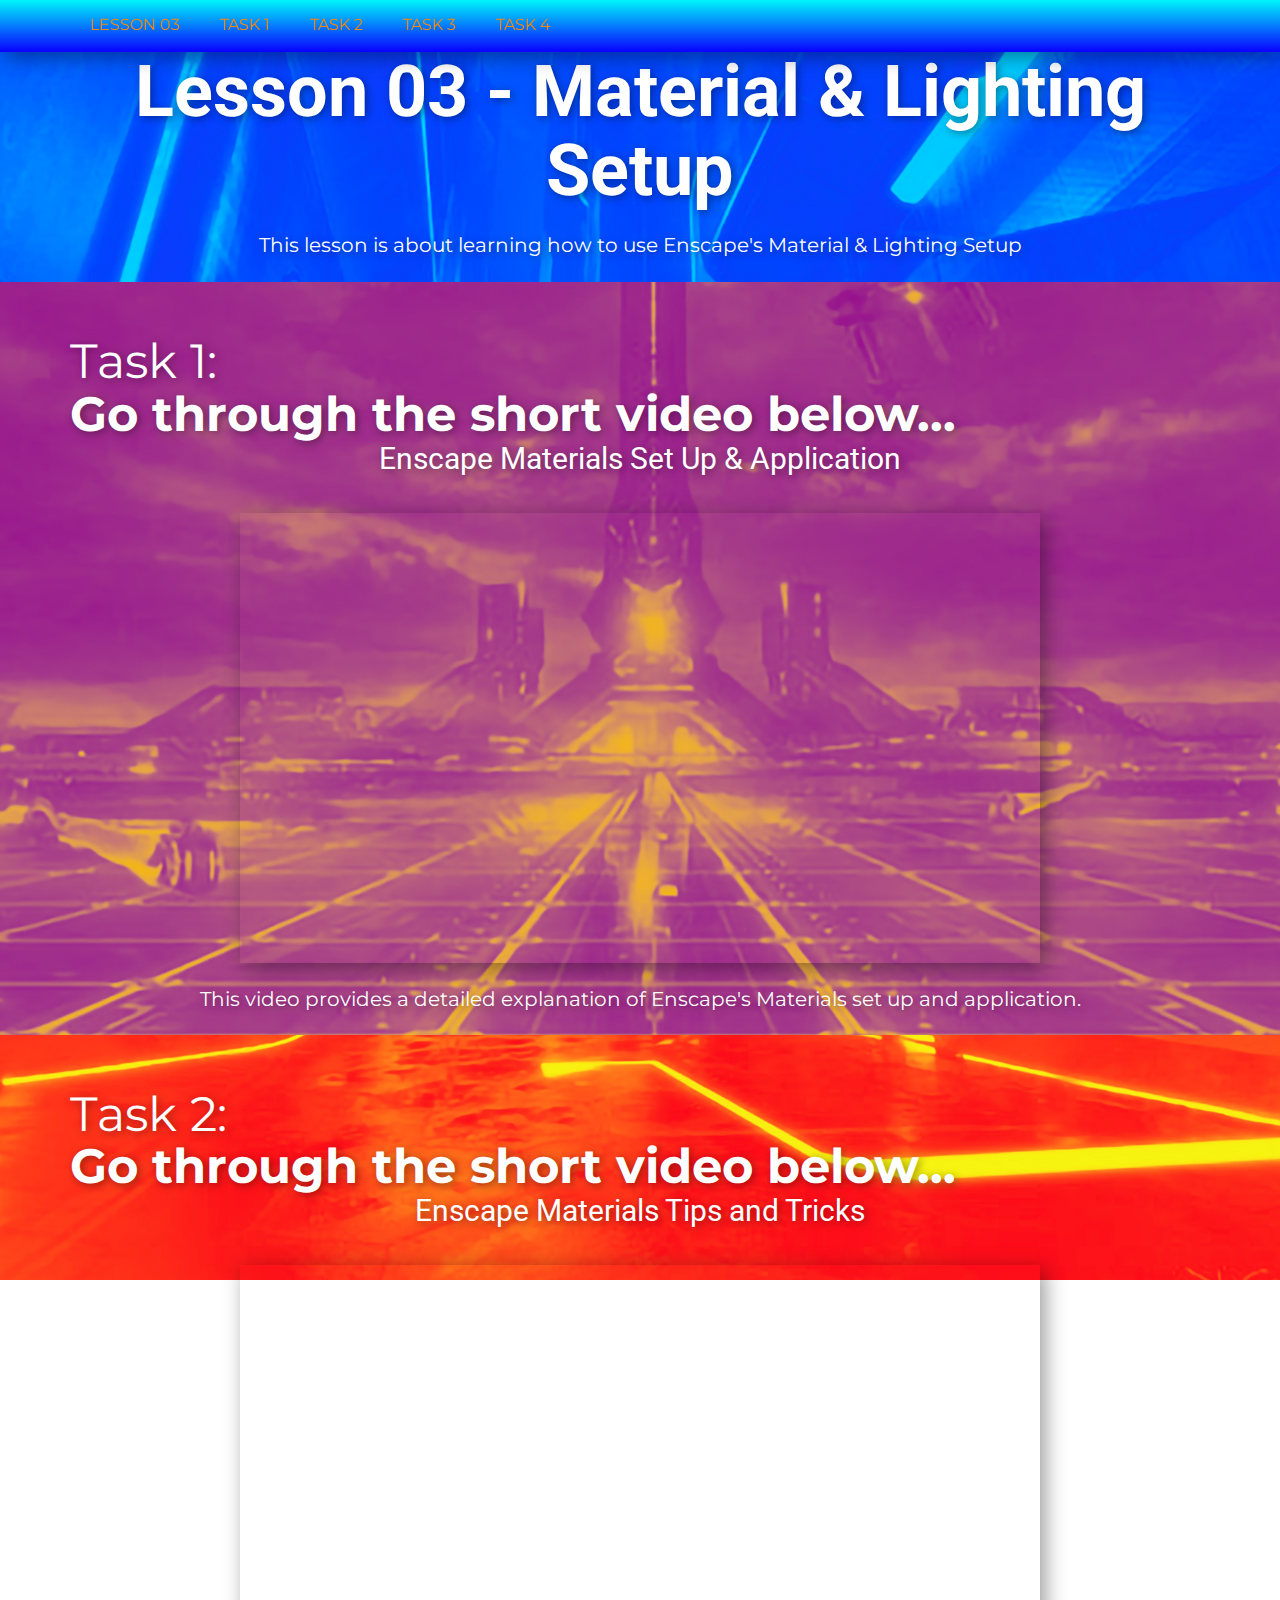
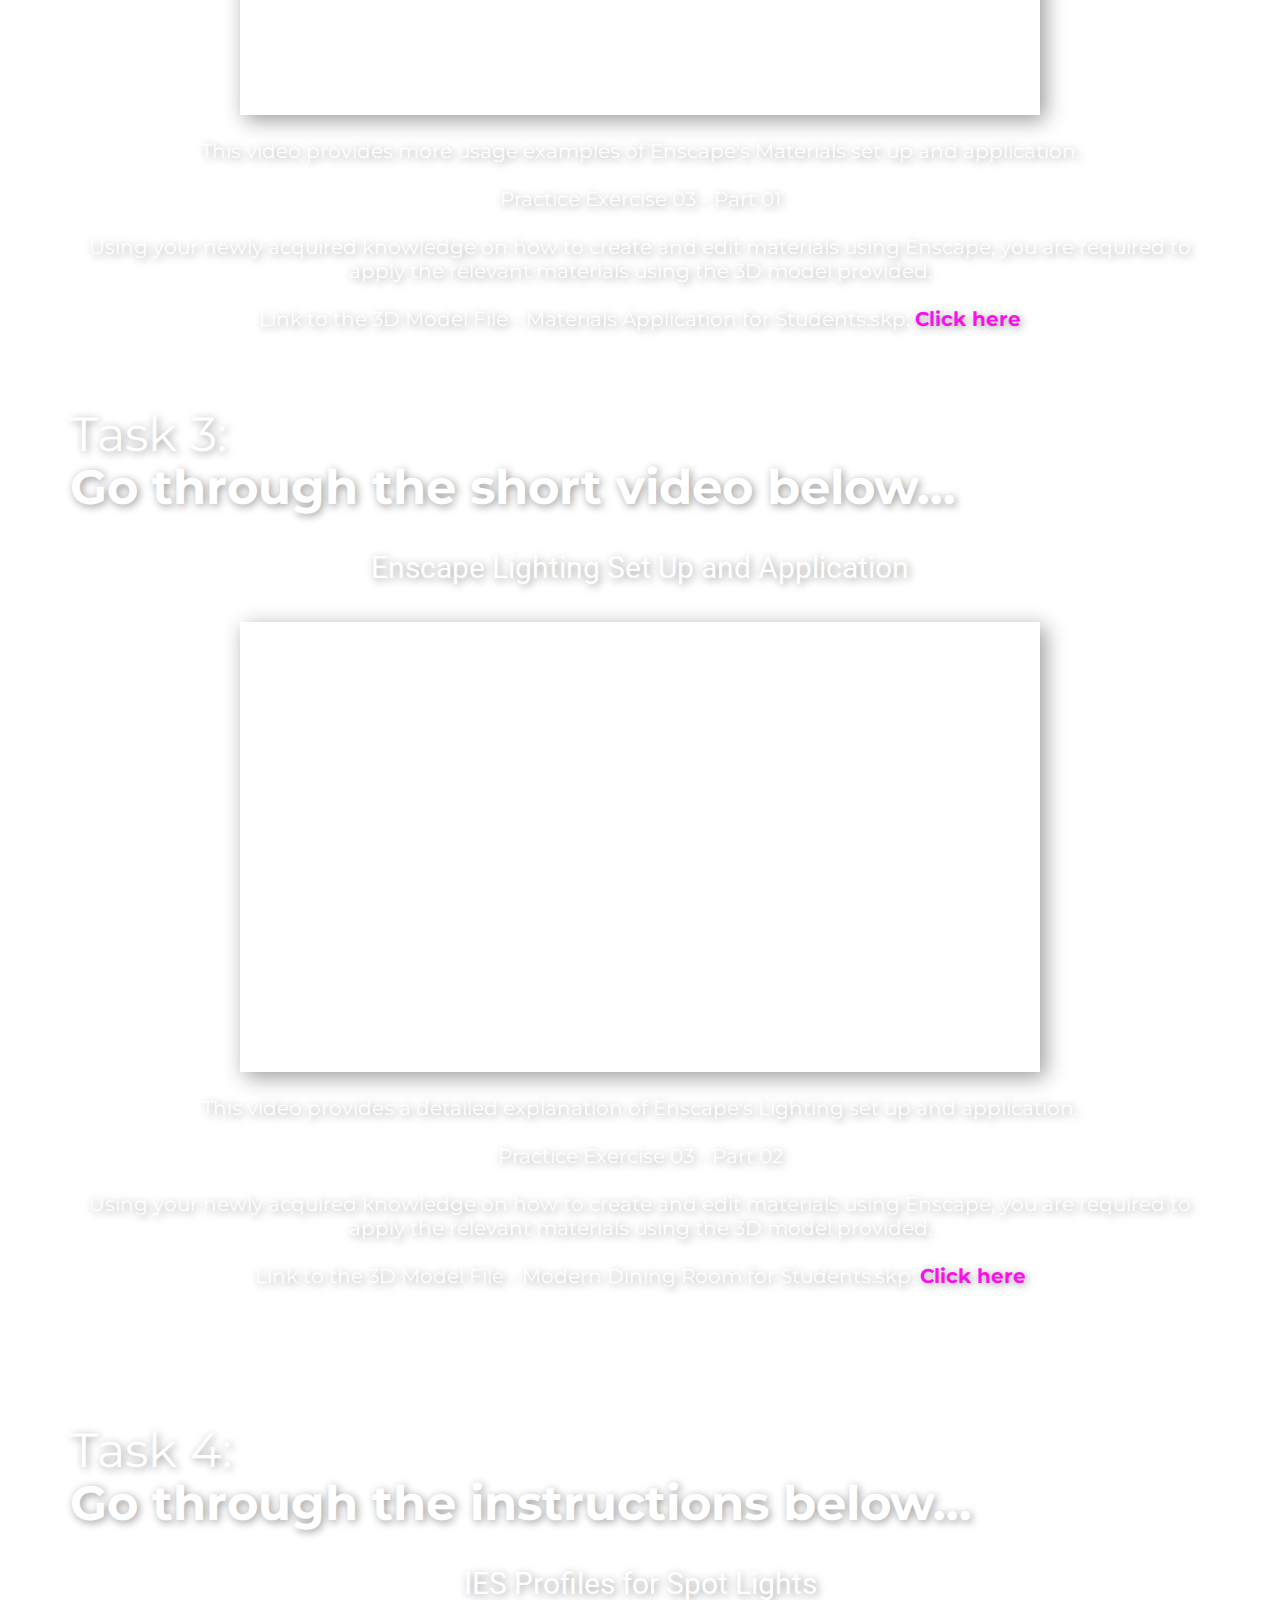
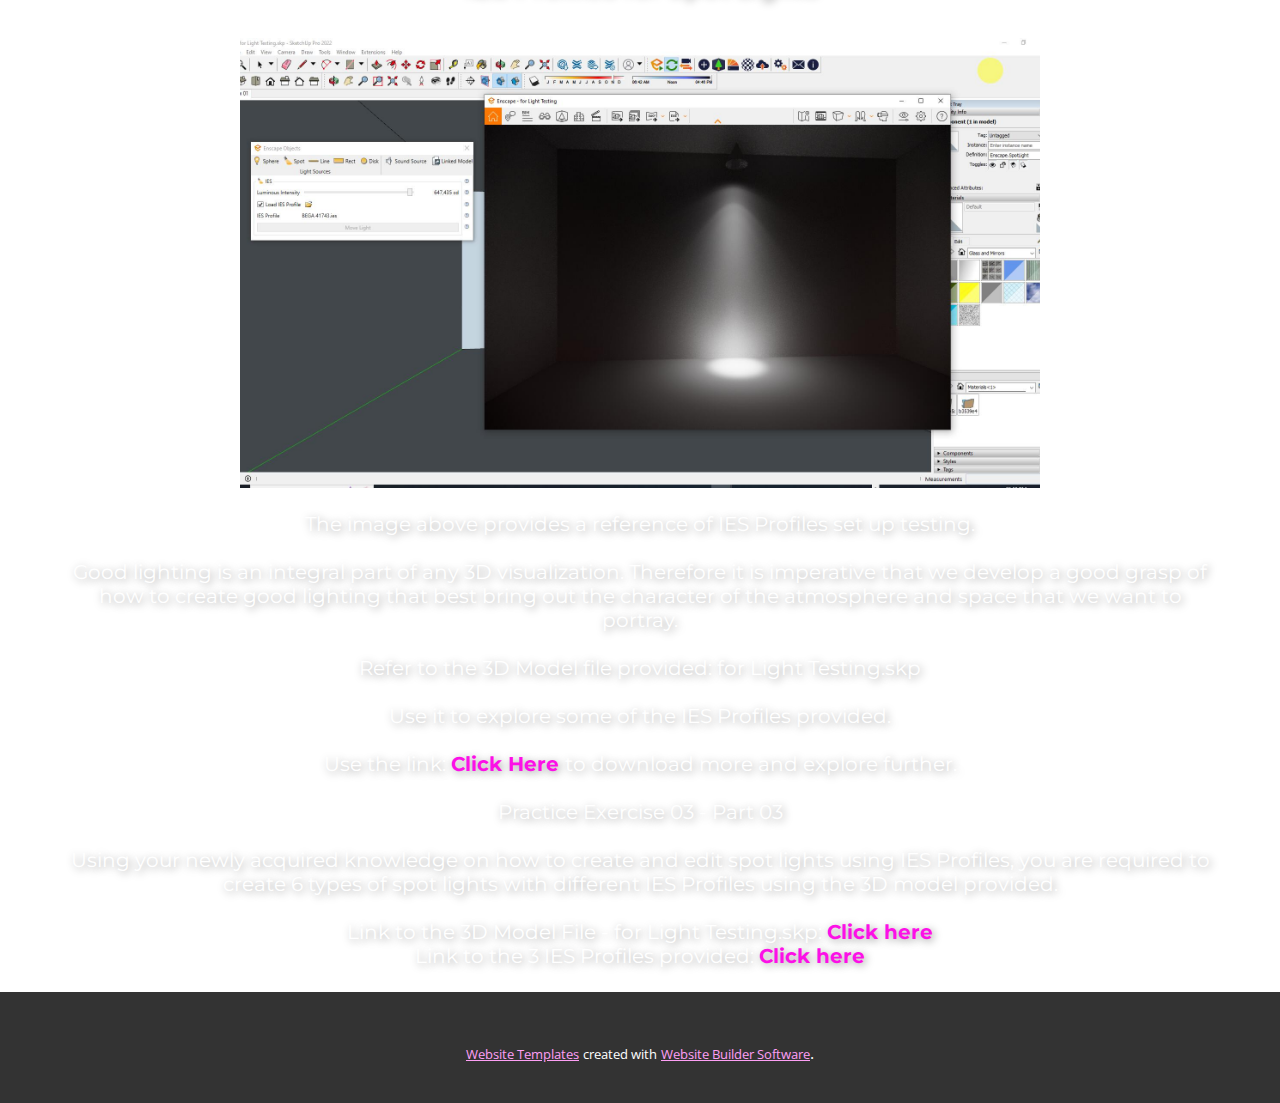
<file: index.html>
<!DOCTYPE html>
<html style="font-size: 16px;" lang="en"><head>
    <meta name="viewport" content="width=device-width, initial-scale=1.0">
    <meta charset="utf-8">
    <meta name="keywords" content="Lesson 01 -&nbsp;Lesson Title Name, Topic Title 01:Topic Name, Topic Title 02:Topic Name">
    <meta name="description" content="">
    <title>Lesson 03</title>
    <link rel="stylesheet" href="nicepage.css" media="screen">
<link rel="stylesheet" href="Lesson-03.css" media="screen">
    <script class="u-script" type="text/javascript" src="jquery.js" defer=""></script>
    <script class="u-script" type="text/javascript" src="nicepage.js" defer=""></script>
    <meta name="generator" content="Nicepage 5.11.4, nicepage.com">
    <link id="u-theme-google-font" rel="stylesheet" href="https://fonts.googleapis.com/css?family=Roboto:100,100i,300,300i,400,400i,500,500i,700,700i,900,900i|Open+Sans:300,300i,400,400i,500,500i,600,600i,700,700i,800,800i">
    <link id="u-page-google-font" rel="stylesheet" href="https://fonts.googleapis.com/css?family=Montserrat:100,100i,200,200i,300,300i,400,400i,500,500i,600,600i,700,700i,800,800i,900,900i">
    
    
    
    
    
    
    
    <script type="application/ld+json">{
		"@context": "http://schema.org",
		"@type": "Organization",
		"name": ""
}</script>
    <meta name="theme-color" content="#fc10e7">
    <meta property="og:title" content="Lesson 03">
    <meta property="og:type" content="website">
  <meta data-intl-tel-input-cdn-path="intlTelInput/"></head>
  <body data-home-page="Lesson-03.html" data-home-page-title="Lesson 03" class="u-body u-image u-overlap u-xl-mode" data-lang="en" style="background-position: 50% 50%; background-attachment: fixed; background-image: url(&quot;images/04.3.jpg&quot;);"><header class="u-box-shadow u-clearfix u-gradient u-header u-sticky u-sticky-53bc u-header" id="Menu"><div class="u-clearfix u-sheet u-sheet-1">
        <nav class="u-menu u-menu-one-level u-menu-open-right u-offcanvas u-menu-1">
          <div class="menu-collapse u-custom-font u-font-montserrat" style="font-size: 1rem; letter-spacing: 0px; text-transform: uppercase; font-weight: 500;">
            <a class="u-button-style u-custom-hover-color u-custom-left-right-menu-spacing u-custom-padding-bottom u-custom-text-active-color u-custom-text-color u-custom-text-hover-color u-custom-text-shadow u-custom-top-bottom-menu-spacing u-nav-link u-text-active-palette-1-base u-text-hover-palette-2-base u-text-white" href="#">
              <svg class="u-svg-link" viewBox="0 0 24 24"><use xmlns:xlink="http://www.w3.org/1999/xlink" xlink:href="#menu-hamburger"></use></svg>
              <svg class="u-svg-content" version="1.1" id="menu-hamburger" viewBox="0 0 16 16" x="0px" y="0px" xmlns:xlink="http://www.w3.org/1999/xlink" xmlns="http://www.w3.org/2000/svg"><g><rect y="1" width="16" height="2"></rect><rect y="7" width="16" height="2"></rect><rect y="13" width="16" height="2"></rect>
</g></svg>
            </a>
          </div>
          <div class="u-custom-menu u-nav-container">
            <ul class="u-custom-font u-font-montserrat u-nav u-unstyled u-nav-1"><li class="u-nav-item"><a class="u-button-style u-nav-link u-text-active-custom-color-5 u-text-body-alt-color u-text-hover-custom-color-4" href="Lesson-03.html" style="padding: 18px 20px;">Lesson 03</a>
</li><li class="u-nav-item"><a class="u-button-style u-nav-link u-text-active-custom-color-5 u-text-body-alt-color u-text-hover-custom-color-4" href="Lesson-03.html#Task1" style="padding: 18px 20px;">Task 1</a>
</li><li class="u-nav-item"><a class="u-button-style u-nav-link u-text-active-custom-color-5 u-text-body-alt-color u-text-hover-custom-color-4" href="Lesson-03.html#Task2" style="padding: 18px 20px;">Task 2</a>
</li><li class="u-nav-item"><a class="u-button-style u-nav-link u-text-active-custom-color-5 u-text-body-alt-color u-text-hover-custom-color-4" href="Lesson-03.html#Task3" style="padding: 18px 20px;">Task 3</a>
</li><li class="u-nav-item"><a class="u-button-style u-nav-link u-text-active-custom-color-5 u-text-body-alt-color u-text-hover-custom-color-4" href="Lesson-03.html#Task4" style="padding: 18px 20px;">Task 4</a>
</li></ul>
          </div>
          <div class="u-custom-menu u-nav-container-collapse">
            <div class="u-black u-container-style u-inner-container-layout u-opacity u-opacity-75 u-sidenav">
              <div class="u-inner-container-layout u-sidenav-overflow">
                <div class="u-menu-close"></div>
                <ul class="u-align-center u-nav u-popupmenu-items u-unstyled u-nav-2"><li class="u-nav-item"><a class="u-button-style u-nav-link" href="Lesson-03.html">Lesson 03</a>
</li><li class="u-nav-item"><a class="u-button-style u-nav-link" href="Lesson-03.html#Task1">Task 1</a>
</li><li class="u-nav-item"><a class="u-button-style u-nav-link" href="Lesson-03.html#Task2">Task 2</a>
</li><li class="u-nav-item"><a class="u-button-style u-nav-link" href="Lesson-03.html#Task3">Task 3</a>
</li><li class="u-nav-item"><a class="u-button-style u-nav-link" href="Lesson-03.html#Task4">Task 4</a>
</li></ul>
              </div>
            </div>
            <div class="u-black u-menu-overlay u-opacity u-opacity-25"></div>
          </div>
        </nav>
      </div><style class="u-sticky-style" data-style-id="53bc">.u-sticky-fixed.u-sticky-53bc, .u-body.u-sticky-fixed .u-sticky-53bc {
box-shadow: 5px 5px 20px 0 rgba(0,0,0,0.4) !important
}</style></header>
    <section class="skrollable u-clearfix u-section-1" id="Lesson_Title">
      <div class="u-clearfix u-sheet u-sheet-1">
        <h1 class="u-align-center u-text u-text-body-alt-color u-title u-text-1"> Lesson 03 - Material &amp; Lighting Setup</h1>
      </div>
    </section>
    <section class="skrollable u-clearfix u-section-2" id="Lesson_Header">
      <div class="u-clearfix u-sheet u-sheet-1">
        <h4 class="u-align-center u-text u-text-body-alt-color u-text-1">
          <br>This lesson is about learning how to use Enscape's ​​Material &amp; Lighting Setup<br>
          <br>
        </h4>
      </div>
    </section>
    <section class="skrollable u-clearfix u-image u-parallax u-section-3" id="Task1" data-image-width="1920" data-image-height="1920">
      <div class="u-clearfix u-sheet u-valign-middle u-sheet-1">
        <h2 class="u-text u-text-body-alt-color u-text-1">
          <span style="font-weight: 400;">
            <br>Task 1:
          </span>
          <br>Go through the short video below...
        </h2>
        <h3 class="u-align-center u-text u-text-body-alt-color u-text-2">Enscape Materials Set Up &amp; Application<br>
          <br>
        </h3>
        <div class="u-align-center u-video u-video-contain-lg u-video-contain-md u-video-contain-sm u-video-contain-xs u-video-1">
          <div class="embed-responsive embed-responsive-1">
            <iframe style="position: absolute;top: 0;left: 0;width: 100%;height: 100%;" class="embed-responsive-item" src="https://www.youtube.com/embed/Sj6wscba-SQ?mute=0&amp;showinfo=0&amp;controls=1&amp;start=0" frameborder="0" allowfullscreen=""></iframe>
          </div>
        </div>
        <h4 class="u-align-center u-text u-text-body-alt-color u-text-3">
          <br>This video provides a detailed explanation of&nbsp;Enscape's Materials set up and application.<br>
          <br>
        </h4>
      </div>
    </section>
    <section class="skrollable u-clearfix u-image u-parallax u-section-4" id="Task2" data-image-width="1920" data-image-height="1920">
      <div class="u-clearfix u-sheet u-valign-middle u-sheet-1">
        <h2 class="u-text u-text-body-alt-color u-text-1">
          <span style="font-weight: 400;">
            <br>Task 2:
          </span>
          <br>Go through the short video below...
        </h2>
        <h3 class="u-align-center u-text u-text-body-alt-color u-text-2"> Enscape Materials Tips and Tricks<br>
          <br>
        </h3>
        <div class="u-align-center u-video u-video-contain-lg u-video-contain-md u-video-contain-sm u-video-contain-xs u-video-1">
          <div class="embed-responsive embed-responsive-1">
            <iframe style="position: absolute;top: 0;left: 0;width: 100%;height: 100%;" class="embed-responsive-item" src="https://www.youtube.com/embed/hvmoS-qvj4E?mute=0&amp;showinfo=0&amp;controls=1&amp;start=0" frameborder="0" allowfullscreen=""></iframe>
          </div>
        </div>
        <h4 class="u-align-center u-text u-text-body-alt-color u-text-3">
          <br>This video provides more usage examples of&nbsp;Enscape's Materials set up and application.<br>
          <br>Practice Exercise 03 - Part 01<br>
          <br>Using your newly acquired knowledge on how to create and edit materials using Enscape, you are required to apply the relevant materials using the 3D model provided.<br>
          <br>Link to the 3D Model File - ​Materials Application for Students.skp: <a href="https://drive.google.com/file/d/1DtudyLbO7wOAB0RLAcDSDAj2CL4HyiNc/view?usp=share_link" class="u-active-none u-border-none u-btn u-button-link u-button-style u-hover-none u-none u-text-palette-1-base u-btn-1" target="_blank">Click here</a>
          <br>
          <br>
        </h4>
      </div>
    </section>
    <section class="skrollable u-clearfix u-image u-parallax u-section-5" id="Task3" data-image-width="1920" data-image-height="1920">
      <div class="u-clearfix u-sheet u-valign-middle u-sheet-1">
        <h2 class="u-text u-text-body-alt-color u-text-1">
          <span style="font-weight: 400;">
            <br>Task 3:
          </span>
          <br> Go through the short video below...
        </h2>
        <h3 class="u-align-center u-text u-text-body-alt-color u-text-2">
          <br>Enscape Lighting Set Up and Application<br>
          <br>
        </h3>
        <div class="u-align-center u-video u-video-contain-lg u-video-contain-md u-video-contain-sm u-video-contain-xs u-video-1">
          <div class="embed-responsive embed-responsive-1">
            <iframe style="position: absolute;top: 0;left: 0;width: 100%;height: 100%;" class="embed-responsive-item" src="https://www.youtube.com/embed/67z24iQ6mTs?mute=0&amp;showinfo=0&amp;controls=0&amp;start=0" frameborder="0" allowfullscreen=""></iframe>
          </div>
        </div>
        <h4 class="u-align-center u-text u-text-body-alt-color u-text-3">
          <br> This video provides a detailed explanation of&nbsp;Enscape's Lighting set up and application.<br>
          <br> Practice Exercise 03 - Part 02<br>
          <br>Using your newly acquired knowledge on how to create and edit materials using Enscape, you are required to apply the relevant materials using the 3D model provided.<br>
          <br>Link to the 3D Model File - ​​Modern Dining Room for Students.skp: <a href="https://drive.google.com/file/d/1I-5kiGsYAXeSPqP888R3uR8yCIniDGxf/view?usp=share_link" class="u-active-none u-border-none u-btn u-button-link u-button-style u-hover-none u-none u-text-palette-1-base u-btn-1" target="_blank">Click here</a>
          <br>
          <br>
        </h4>
      </div>
    </section>
    <section class="skrollable u-clearfix u-image u-parallax u-section-6" id="Task4" data-image-width="1920" data-image-height="1920">
      <div class="u-clearfix u-sheet u-sheet-1">
        <h2 class="u-text u-text-body-alt-color u-text-1">
          <br>
          <span style="font-weight: 400;">Task 4:</span>
          <br> Go through the instructions below...
        </h2>
        <h3 class="u-align-center u-text u-text-body-alt-color u-text-2">
          <br>IES Profiles for Spot Lights<br>
          <br>
        </h3>
        <img class="u-image u-image-default u-image-1" src="images/forLightTesting.jpg" alt="" data-image-width="1928" data-image-height="1048">
        <h4 class="u-align-center u-text u-text-body-alt-color u-text-3">
          <br> The image above provides a reference of IES Profiles set up testing.<br>
          <br>Good lighting is an integral part of any 3D visualization. Therefore it is imperative that we develop a good grasp of how to create good lighting that best bring out the character of the atmosphere and space that we want to portray. <br>
          <br>Refer to the 3D Model file provided: for Light Testing.skp <br>
          <br>Use it to explore some of the IES Profiles provided. <br>
          <br>Use the link: <span style="font-weight: 700;">
            <a href="https://ieslibrary.com/en/browse#ies-007cfb11e343e2f42e3b476be4ab684e" class="u-active-none u-border-none u-btn u-button-link u-button-style u-hover-none u-none u-text-palette-1-base u-btn-1" target="_blank">Click Here</a>
          </span> to download more and explore further.<br>
          <br> Practice Exercise 03 - Part 03 <br>
          <br>Using your newly acquired knowledge on how to create and edit spot lights using IES Profiles, you are required to create 6 types of spot lights with different IES Profiles using the 3D model provided.<br>
          <br>Link to the 3D Model File - ​​for Light Testing.skp: <a href="https://drive.google.com/file/d/1Ddvt5SAmuw2kmY9U0UxPw29zPc38IODj/view?usp=share_link" class="u-active-none u-border-none u-btn u-button-link u-button-style u-hover-none u-none u-text-palette-1-base u-btn-2" target="_blank">Click here</a>
          <br>Link to the 3 IES Profiles provided: <a href="https://drive.google.com/file/d/10lSrcDDtWiW92Jw171goQJQ2UiDmtzAU/view?usp=share_link" class="u-active-none u-border-none u-btn u-button-link u-button-style u-hover-none u-none u-text-palette-1-base u-btn-3" target="_blank">Click here</a>
          <br>
          <br>
        </h4>
      </div>
    </section>
    <style class="u-overlap-style">.u-overlap:not(.u-sticky-scroll) .u-header {
background-color: #fc10e7 !important; background-image: linear-gradient(#00f5fa, #0900ff) !important
}</style>
    
    
    <footer class="u-align-center u-clearfix u-footer u-grey-80 u-footer" id="sec-da6d"><div class="u-clearfix u-sheet u-sheet-1"></div></footer>
    <section class="u-backlink u-clearfix u-grey-80">
      <a class="u-link" href="https://nicepage.com/website-templates" target="_blank">
        <span>Website Templates</span>
      </a>
      <p class="u-text">
        <span>created with</span>
      </p>
      <a class="u-link" href="" target="_blank">
        <span>Website Builder Software</span>
      </a>. 
    </section>
  
</body></html>
</file>
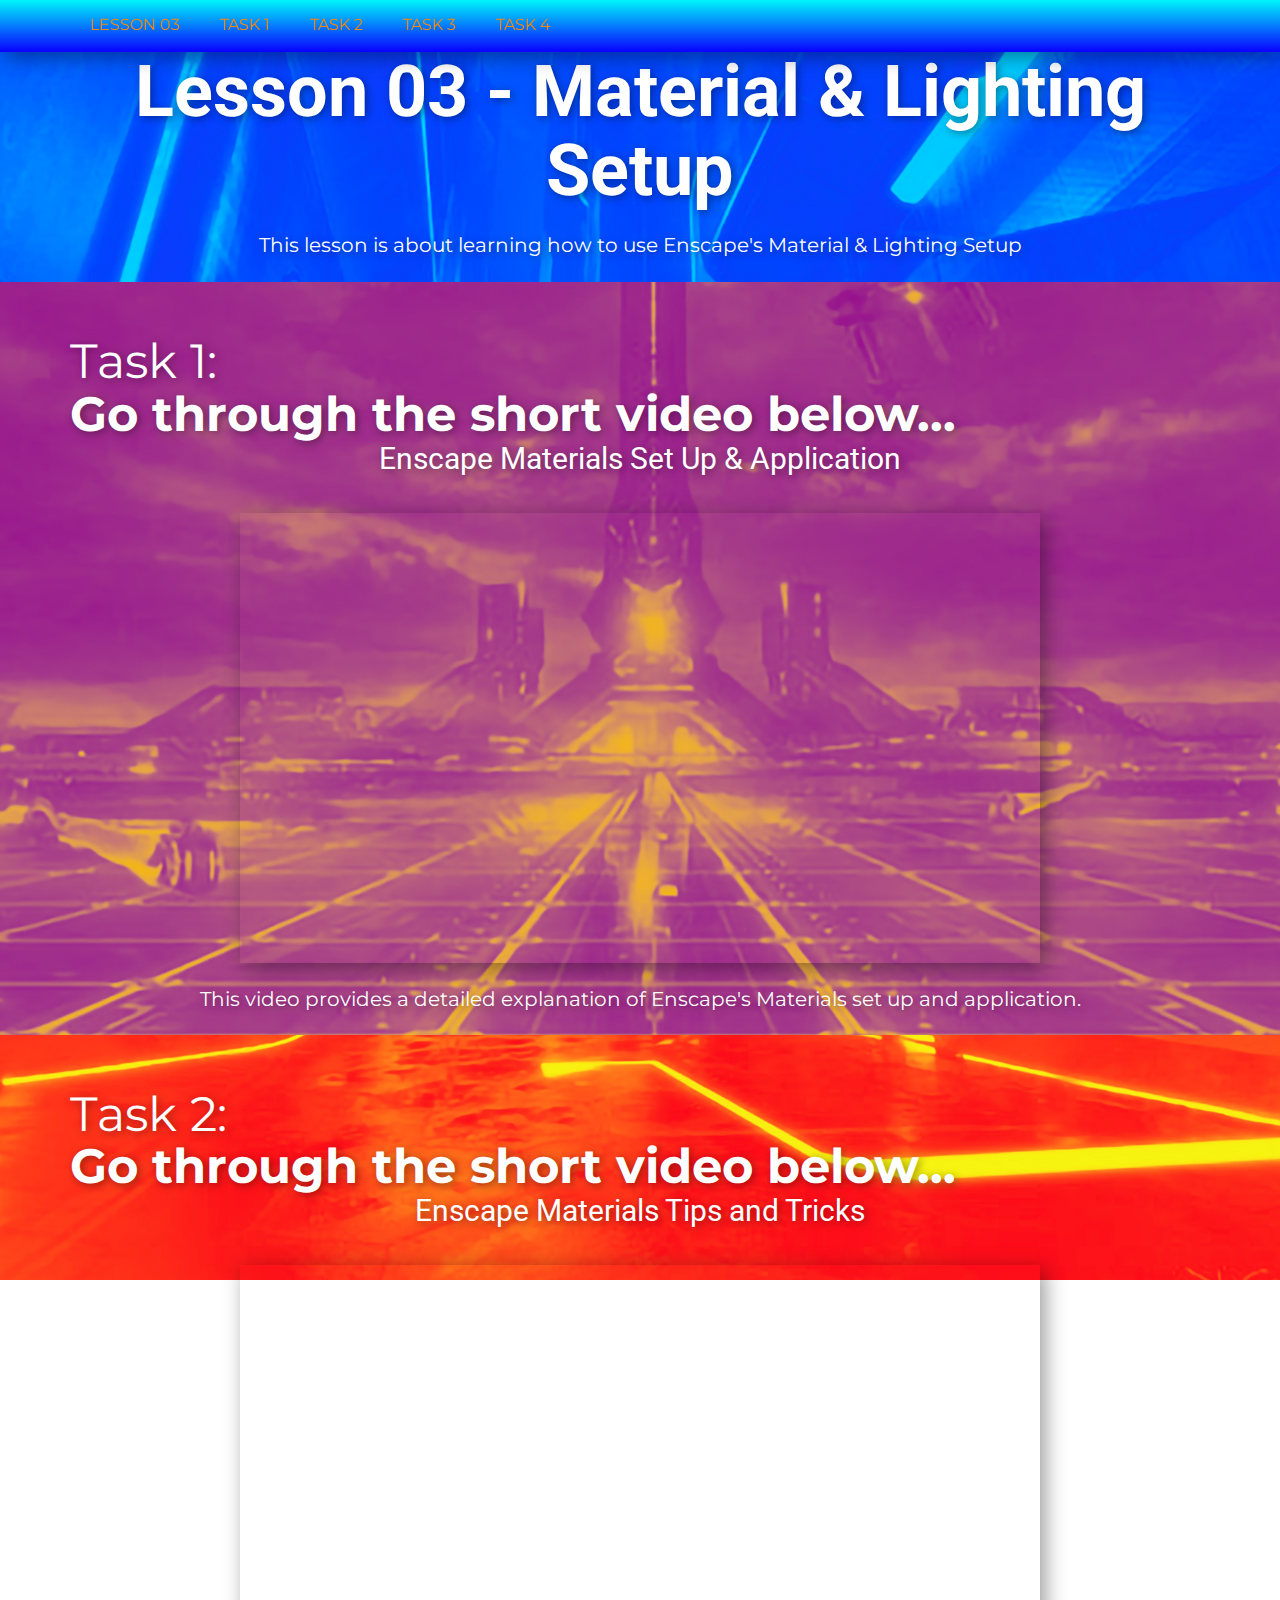
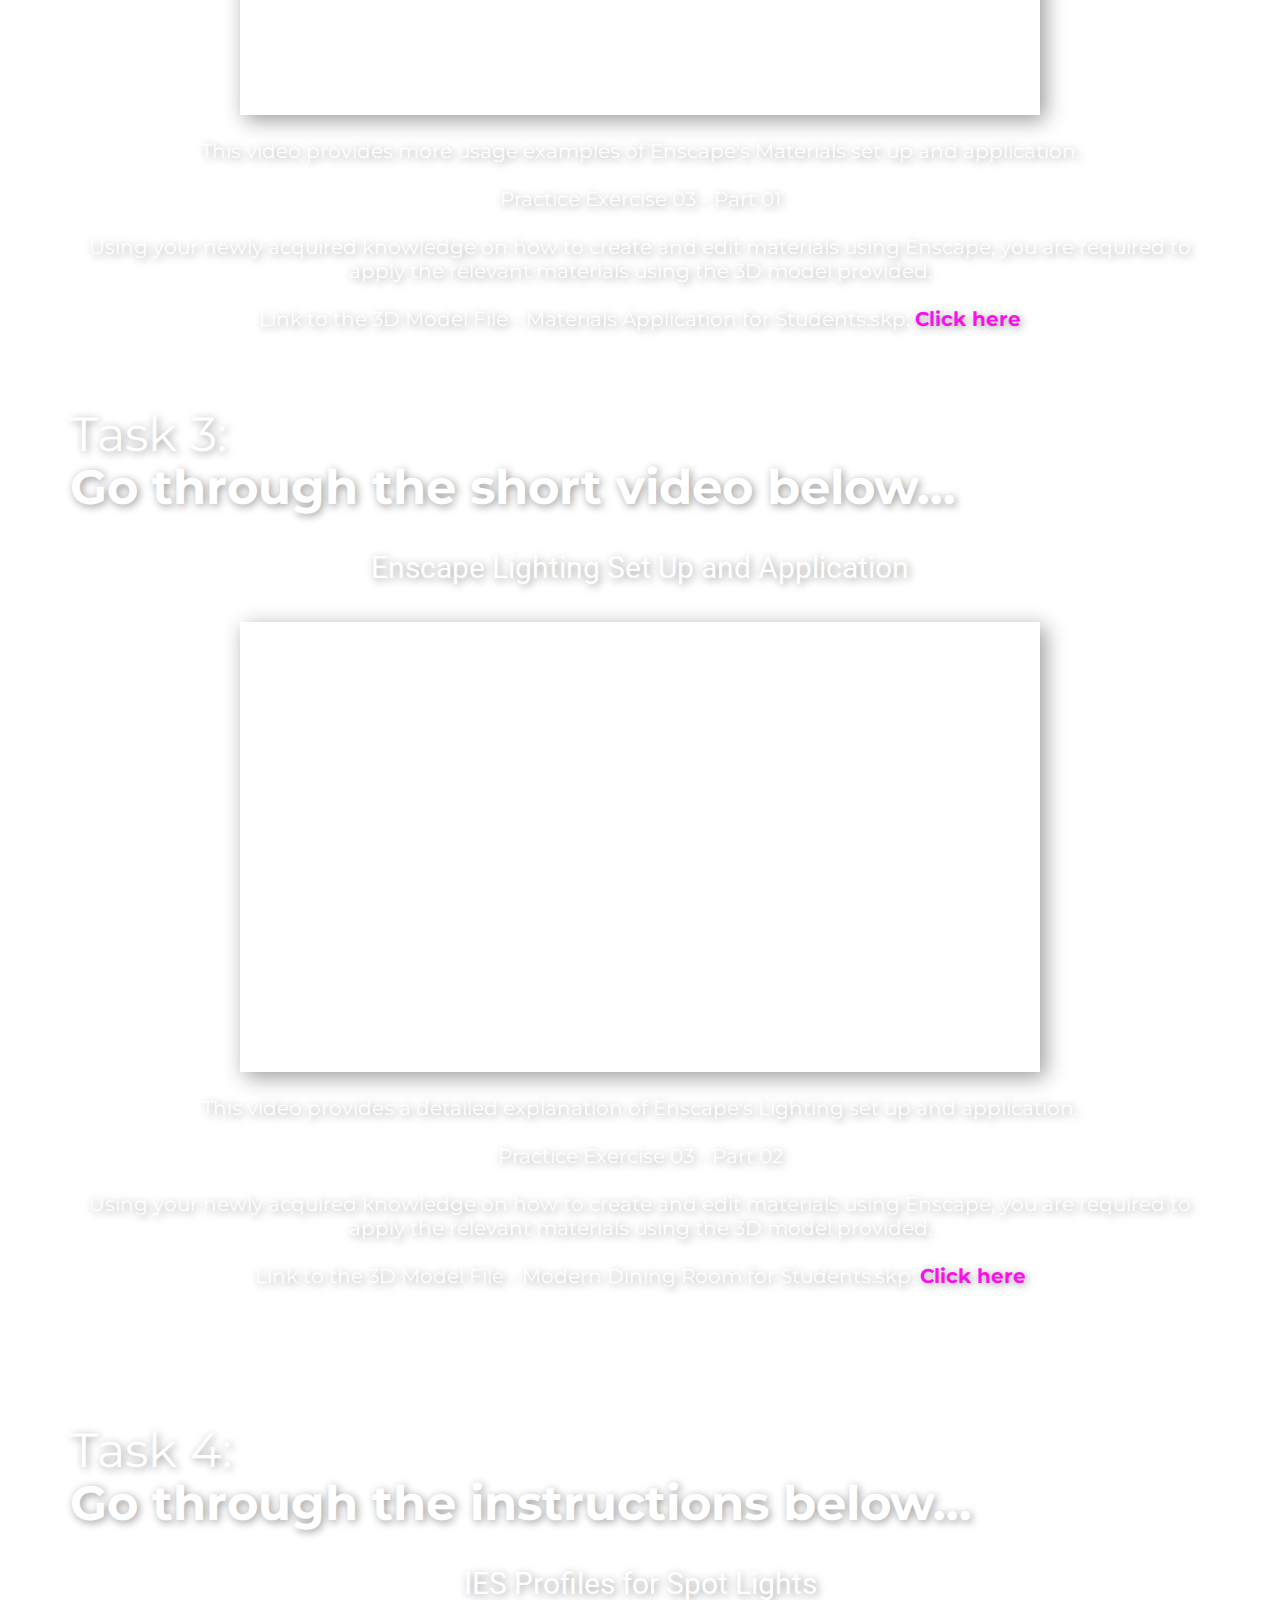
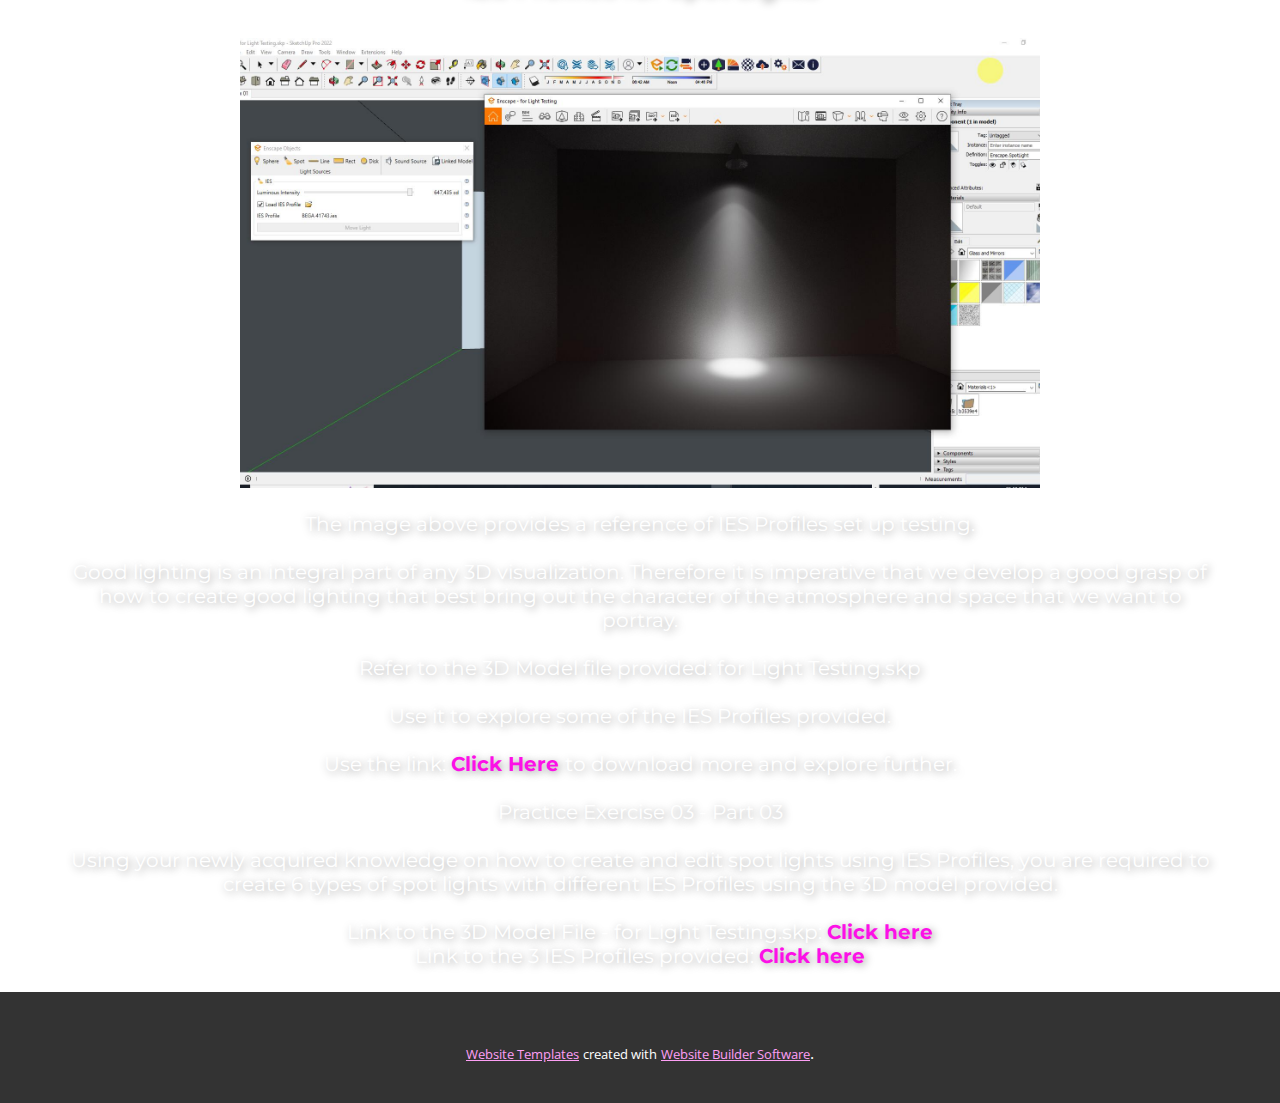
<file: Lesson-03.html>
<!DOCTYPE html>
<html style="font-size: 16px;" lang="en"><head>
    <meta name="viewport" content="width=device-width, initial-scale=1.0">
    <meta charset="utf-8">
    <meta name="keywords" content="Lesson 01 -&nbsp;Lesson Title Name, Topic Title 01:Topic Name, Topic Title 02:Topic Name">
    <meta name="description" content="">
    <title>Lesson 03</title>
    <link rel="stylesheet" href="nicepage.css" media="screen">
<link rel="stylesheet" href="Lesson-03.css" media="screen">
    <script class="u-script" type="text/javascript" src="jquery.js" defer=""></script>
    <script class="u-script" type="text/javascript" src="nicepage.js" defer=""></script>
    <meta name="generator" content="Nicepage 5.11.4, nicepage.com">
    <link id="u-theme-google-font" rel="stylesheet" href="https://fonts.googleapis.com/css?family=Roboto:100,100i,300,300i,400,400i,500,500i,700,700i,900,900i|Open+Sans:300,300i,400,400i,500,500i,600,600i,700,700i,800,800i">
    <link id="u-page-google-font" rel="stylesheet" href="https://fonts.googleapis.com/css?family=Montserrat:100,100i,200,200i,300,300i,400,400i,500,500i,600,600i,700,700i,800,800i,900,900i">
    
    
    
    
    
    
    
    <script type="application/ld+json">{
		"@context": "http://schema.org",
		"@type": "Organization",
		"name": ""
}</script>
    <meta name="theme-color" content="#fc10e7">
    <meta property="og:title" content="Lesson 03">
    <meta property="og:type" content="website">
  <meta data-intl-tel-input-cdn-path="intlTelInput/"></head>
  <body class="u-body u-image u-overlap u-xl-mode" data-lang="en" style="background-position: 50% 50%; background-attachment: fixed; background-image: url(&quot;images/04.3.jpg&quot;);"><header class="u-box-shadow u-clearfix u-gradient u-header u-sticky u-sticky-53bc u-header" id="Menu"><div class="u-clearfix u-sheet u-sheet-1">
        <nav class="u-menu u-menu-one-level u-menu-open-right u-offcanvas u-menu-1">
          <div class="menu-collapse u-custom-font u-font-montserrat" style="font-size: 1rem; letter-spacing: 0px; text-transform: uppercase; font-weight: 500;">
            <a class="u-button-style u-custom-hover-color u-custom-left-right-menu-spacing u-custom-padding-bottom u-custom-text-active-color u-custom-text-color u-custom-text-hover-color u-custom-text-shadow u-custom-top-bottom-menu-spacing u-nav-link u-text-active-palette-1-base u-text-hover-palette-2-base u-text-white" href="#">
              <svg class="u-svg-link" viewBox="0 0 24 24"><use xmlns:xlink="http://www.w3.org/1999/xlink" xlink:href="#menu-hamburger"></use></svg>
              <svg class="u-svg-content" version="1.1" id="menu-hamburger" viewBox="0 0 16 16" x="0px" y="0px" xmlns:xlink="http://www.w3.org/1999/xlink" xmlns="http://www.w3.org/2000/svg"><g><rect y="1" width="16" height="2"></rect><rect y="7" width="16" height="2"></rect><rect y="13" width="16" height="2"></rect>
</g></svg>
            </a>
          </div>
          <div class="u-custom-menu u-nav-container">
            <ul class="u-custom-font u-font-montserrat u-nav u-unstyled u-nav-1"><li class="u-nav-item"><a class="u-button-style u-nav-link u-text-active-custom-color-5 u-text-body-alt-color u-text-hover-custom-color-4" href="Lesson-03.html" style="padding: 18px 20px;">Lesson 03</a>
</li><li class="u-nav-item"><a class="u-button-style u-nav-link u-text-active-custom-color-5 u-text-body-alt-color u-text-hover-custom-color-4" href="Lesson-03.html#Task1" style="padding: 18px 20px;">Task 1</a>
</li><li class="u-nav-item"><a class="u-button-style u-nav-link u-text-active-custom-color-5 u-text-body-alt-color u-text-hover-custom-color-4" href="Lesson-03.html#Task2" style="padding: 18px 20px;">Task 2</a>
</li><li class="u-nav-item"><a class="u-button-style u-nav-link u-text-active-custom-color-5 u-text-body-alt-color u-text-hover-custom-color-4" href="Lesson-03.html#Task3" style="padding: 18px 20px;">Task 3</a>
</li><li class="u-nav-item"><a class="u-button-style u-nav-link u-text-active-custom-color-5 u-text-body-alt-color u-text-hover-custom-color-4" href="Lesson-03.html#Task4" style="padding: 18px 20px;">Task 4</a>
</li></ul>
          </div>
          <div class="u-custom-menu u-nav-container-collapse">
            <div class="u-black u-container-style u-inner-container-layout u-opacity u-opacity-75 u-sidenav">
              <div class="u-inner-container-layout u-sidenav-overflow">
                <div class="u-menu-close"></div>
                <ul class="u-align-center u-nav u-popupmenu-items u-unstyled u-nav-2"><li class="u-nav-item"><a class="u-button-style u-nav-link" href="Lesson-03.html">Lesson 03</a>
</li><li class="u-nav-item"><a class="u-button-style u-nav-link" href="Lesson-03.html#Task1">Task 1</a>
</li><li class="u-nav-item"><a class="u-button-style u-nav-link" href="Lesson-03.html#Task2">Task 2</a>
</li><li class="u-nav-item"><a class="u-button-style u-nav-link" href="Lesson-03.html#Task3">Task 3</a>
</li><li class="u-nav-item"><a class="u-button-style u-nav-link" href="Lesson-03.html#Task4">Task 4</a>
</li></ul>
              </div>
            </div>
            <div class="u-black u-menu-overlay u-opacity u-opacity-25"></div>
          </div>
        </nav>
      </div><style class="u-sticky-style" data-style-id="53bc">.u-sticky-fixed.u-sticky-53bc, .u-body.u-sticky-fixed .u-sticky-53bc {
box-shadow: 5px 5px 20px 0 rgba(0,0,0,0.4) !important
}</style></header>
    <section class="skrollable u-clearfix u-section-1" id="Lesson_Title">
      <div class="u-clearfix u-sheet u-sheet-1">
        <h1 class="u-align-center u-text u-text-body-alt-color u-title u-text-1"> Lesson 03 - Material &amp; Lighting Setup</h1>
      </div>
    </section>
    <section class="skrollable u-clearfix u-section-2" id="Lesson_Header">
      <div class="u-clearfix u-sheet u-sheet-1">
        <h4 class="u-align-center u-text u-text-body-alt-color u-text-1">
          <br>This lesson is about learning how to use Enscape's ​​Material &amp; Lighting Setup<br>
          <br>
        </h4>
      </div>
    </section>
    <section class="skrollable u-clearfix u-image u-parallax u-section-3" id="Task1" data-image-width="1920" data-image-height="1920">
      <div class="u-clearfix u-sheet u-valign-middle u-sheet-1">
        <h2 class="u-text u-text-body-alt-color u-text-1">
          <span style="font-weight: 400;">
            <br>Task 1:
          </span>
          <br>Go through the short video below...
        </h2>
        <h3 class="u-align-center u-text u-text-body-alt-color u-text-2">Enscape Materials Set Up &amp; Application<br>
          <br>
        </h3>
        <div class="u-align-center u-video u-video-contain-lg u-video-contain-md u-video-contain-sm u-video-contain-xs u-video-1">
          <div class="embed-responsive embed-responsive-1">
            <iframe style="position: absolute;top: 0;left: 0;width: 100%;height: 100%;" class="embed-responsive-item" src="https://www.youtube.com/embed/Sj6wscba-SQ?mute=0&amp;showinfo=0&amp;controls=1&amp;start=0" frameborder="0" allowfullscreen=""></iframe>
          </div>
        </div>
        <h4 class="u-align-center u-text u-text-body-alt-color u-text-3">
          <br>This video provides a detailed explanation of&nbsp;Enscape's Materials set up and application.<br>
          <br>
        </h4>
      </div>
    </section>
    <section class="skrollable u-clearfix u-image u-parallax u-section-4" id="Task2" data-image-width="1920" data-image-height="1920">
      <div class="u-clearfix u-sheet u-valign-middle u-sheet-1">
        <h2 class="u-text u-text-body-alt-color u-text-1">
          <span style="font-weight: 400;">
            <br>Task 2:
          </span>
          <br>Go through the short video below...
        </h2>
        <h3 class="u-align-center u-text u-text-body-alt-color u-text-2"> Enscape Materials Tips and Tricks<br>
          <br>
        </h3>
        <div class="u-align-center u-video u-video-contain-lg u-video-contain-md u-video-contain-sm u-video-contain-xs u-video-1">
          <div class="embed-responsive embed-responsive-1">
            <iframe style="position: absolute;top: 0;left: 0;width: 100%;height: 100%;" class="embed-responsive-item" src="https://www.youtube.com/embed/hvmoS-qvj4E?mute=0&amp;showinfo=0&amp;controls=1&amp;start=0" frameborder="0" allowfullscreen=""></iframe>
          </div>
        </div>
        <h4 class="u-align-center u-text u-text-body-alt-color u-text-3">
          <br>This video provides more usage examples of&nbsp;Enscape's Materials set up and application.<br>
          <br>Practice Exercise 03 - Part 01<br>
          <br>Using your newly acquired knowledge on how to create and edit materials using Enscape, you are required to apply the relevant materials using the 3D model provided.<br>
          <br>Link to the 3D Model File - ​Materials Application for Students.skp: <a href="https://drive.google.com/file/d/1DtudyLbO7wOAB0RLAcDSDAj2CL4HyiNc/view?usp=share_link" class="u-active-none u-border-none u-btn u-button-link u-button-style u-hover-none u-none u-text-palette-1-base u-btn-1" target="_blank">Click here</a>
          <br>
          <br>
        </h4>
      </div>
    </section>
    <section class="skrollable u-clearfix u-image u-parallax u-section-5" id="Task3" data-image-width="1920" data-image-height="1920">
      <div class="u-clearfix u-sheet u-valign-middle u-sheet-1">
        <h2 class="u-text u-text-body-alt-color u-text-1">
          <span style="font-weight: 400;">
            <br>Task 3:
          </span>
          <br> Go through the short video below...
        </h2>
        <h3 class="u-align-center u-text u-text-body-alt-color u-text-2">
          <br>Enscape Lighting Set Up and Application<br>
          <br>
        </h3>
        <div class="u-align-center u-video u-video-contain-lg u-video-contain-md u-video-contain-sm u-video-contain-xs u-video-1">
          <div class="embed-responsive embed-responsive-1">
            <iframe style="position: absolute;top: 0;left: 0;width: 100%;height: 100%;" class="embed-responsive-item" src="https://www.youtube.com/embed/67z24iQ6mTs?mute=0&amp;showinfo=0&amp;controls=0&amp;start=0" frameborder="0" allowfullscreen=""></iframe>
          </div>
        </div>
        <h4 class="u-align-center u-text u-text-body-alt-color u-text-3">
          <br> This video provides a detailed explanation of&nbsp;Enscape's Lighting set up and application.<br>
          <br> Practice Exercise 03 - Part 02<br>
          <br>Using your newly acquired knowledge on how to create and edit materials using Enscape, you are required to apply the relevant materials using the 3D model provided.<br>
          <br>Link to the 3D Model File - ​​Modern Dining Room for Students.skp: <a href="https://drive.google.com/file/d/1I-5kiGsYAXeSPqP888R3uR8yCIniDGxf/view?usp=share_link" class="u-active-none u-border-none u-btn u-button-link u-button-style u-hover-none u-none u-text-palette-1-base u-btn-1" target="_blank">Click here</a>
          <br>
          <br>
        </h4>
      </div>
    </section>
    <section class="skrollable u-clearfix u-image u-parallax u-section-6" id="Task4" data-image-width="1920" data-image-height="1920">
      <div class="u-clearfix u-sheet u-sheet-1">
        <h2 class="u-text u-text-body-alt-color u-text-1">
          <br>
          <span style="font-weight: 400;">Task 4:</span>
          <br> Go through the instructions below...
        </h2>
        <h3 class="u-align-center u-text u-text-body-alt-color u-text-2">
          <br>IES Profiles for Spot Lights<br>
          <br>
        </h3>
        <img class="u-image u-image-default u-image-1" src="images/forLightTesting.jpg" alt="" data-image-width="1928" data-image-height="1048">
        <h4 class="u-align-center u-text u-text-body-alt-color u-text-3">
          <br> The image above provides a reference of IES Profiles set up testing.<br>
          <br>Good lighting is an integral part of any 3D visualization. Therefore it is imperative that we develop a good grasp of how to create good lighting that best bring out the character of the atmosphere and space that we want to portray. <br>
          <br>Refer to the 3D Model file provided: for Light Testing.skp <br>
          <br>Use it to explore some of the IES Profiles provided. <br>
          <br>Use the link: <span style="font-weight: 700;">
            <a href="https://ieslibrary.com/en/browse#ies-007cfb11e343e2f42e3b476be4ab684e" class="u-active-none u-border-none u-btn u-button-link u-button-style u-hover-none u-none u-text-palette-1-base u-btn-1" target="_blank">Click Here</a>
          </span> to download more and explore further.<br>
          <br> Practice Exercise 03 - Part 03 <br>
          <br>Using your newly acquired knowledge on how to create and edit spot lights using IES Profiles, you are required to create 6 types of spot lights with different IES Profiles using the 3D model provided.<br>
          <br>Link to the 3D Model File - ​​for Light Testing.skp: <a href="https://drive.google.com/file/d/1Ddvt5SAmuw2kmY9U0UxPw29zPc38IODj/view?usp=share_link" class="u-active-none u-border-none u-btn u-button-link u-button-style u-hover-none u-none u-text-palette-1-base u-btn-2" target="_blank">Click here</a>
          <br>Link to the 3 IES Profiles provided: <a href="https://drive.google.com/file/d/10lSrcDDtWiW92Jw171goQJQ2UiDmtzAU/view?usp=share_link" class="u-active-none u-border-none u-btn u-button-link u-button-style u-hover-none u-none u-text-palette-1-base u-btn-3" target="_blank">Click here</a>
          <br>
          <br>
        </h4>
      </div>
    </section>
    <style class="u-overlap-style">.u-overlap:not(.u-sticky-scroll) .u-header {
background-color: #fc10e7 !important; background-image: linear-gradient(#00f5fa, #0900ff) !important
}</style>
    
    
    <footer class="u-align-center u-clearfix u-footer u-grey-80 u-footer" id="sec-da6d"><div class="u-clearfix u-sheet u-sheet-1"></div></footer>
    <section class="u-backlink u-clearfix u-grey-80">
      <a class="u-link" href="https://nicepage.com/website-templates" target="_blank">
        <span>Website Templates</span>
      </a>
      <p class="u-text">
        <span>created with</span>
      </p>
      <a class="u-link" href="" target="_blank">
        <span>Website Builder Software</span>
      </a>. 
    </section>
  
</body></html>
</file>
